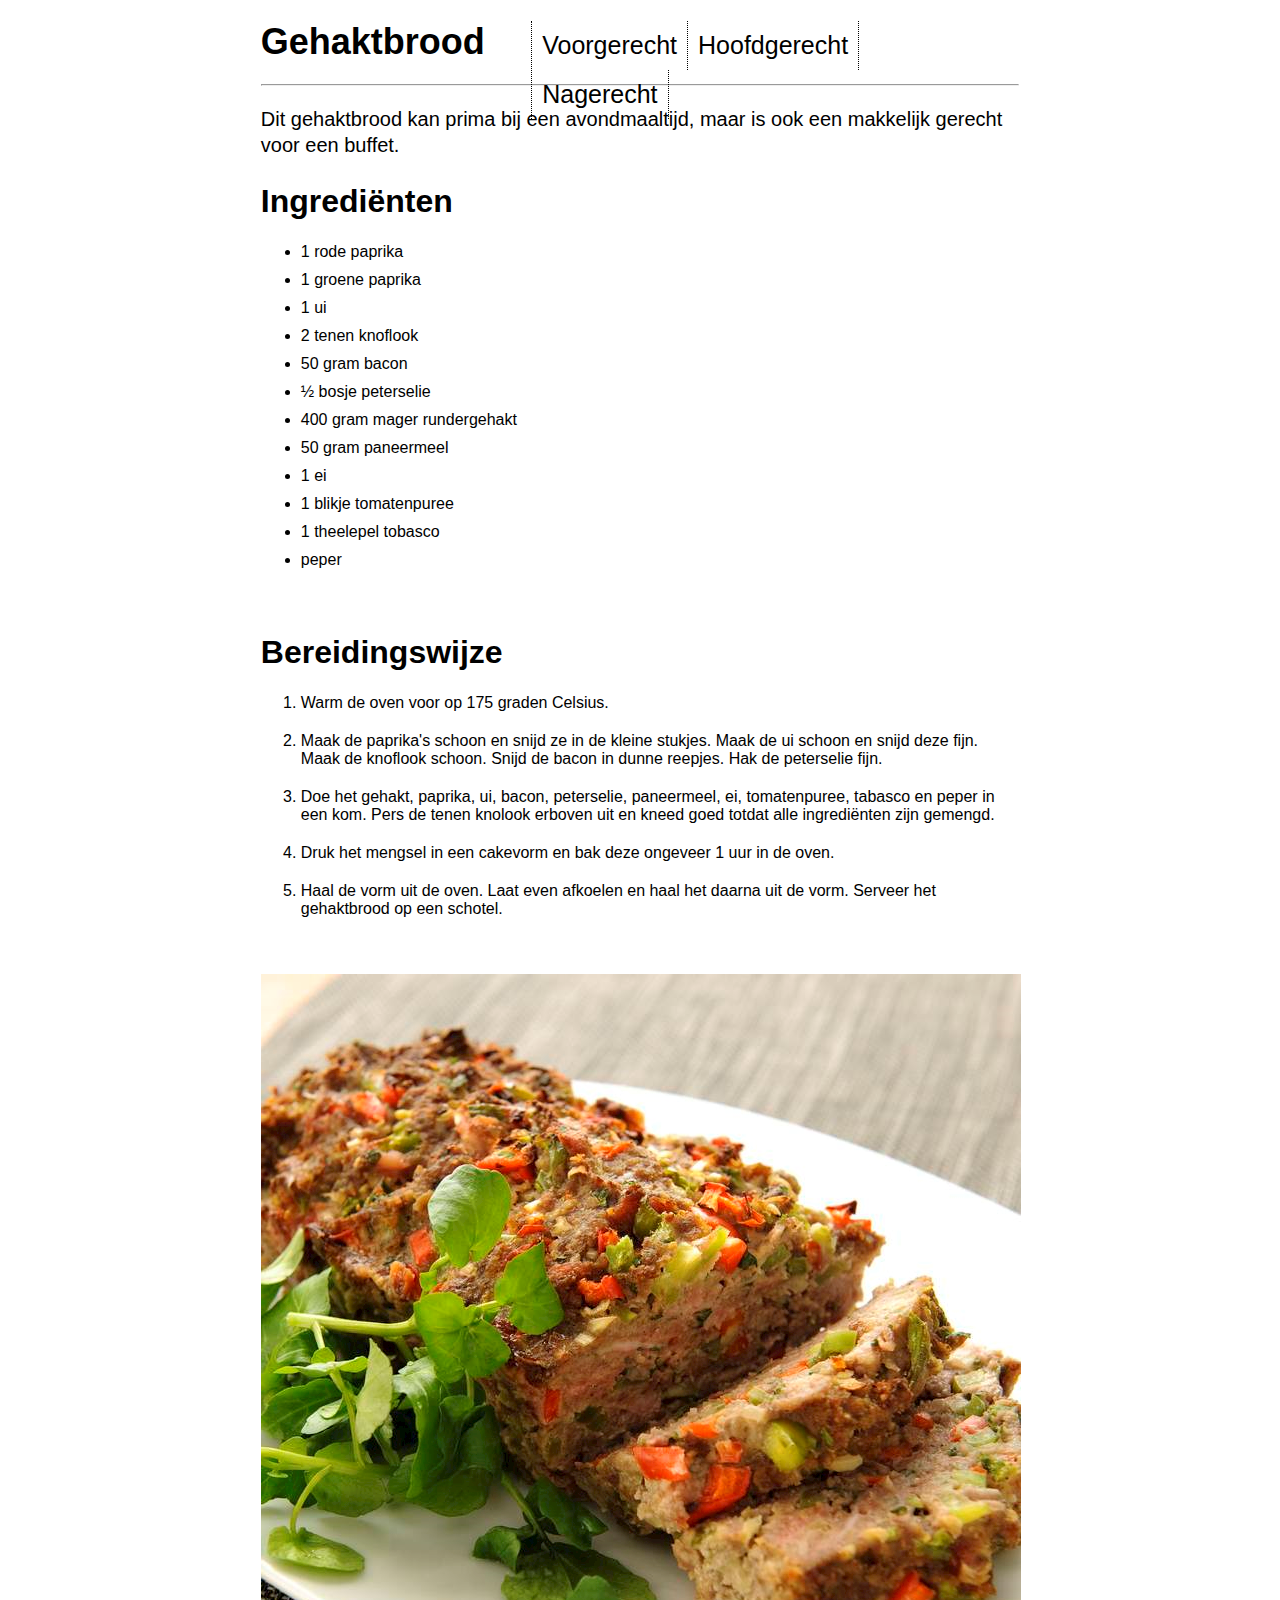
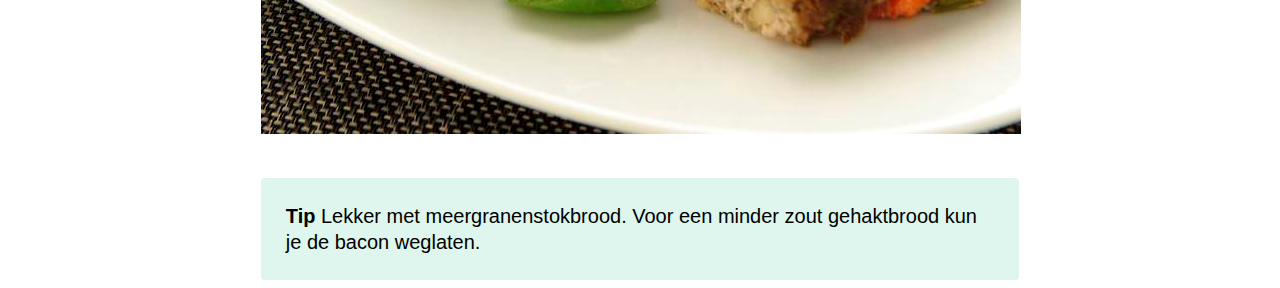
<file: index.html>
<!DOCTYPE html>
<html lang="nl">
<head>
	<meta charset="utf-8">
	<title>Gehaktbal</title>
	<link rel="stylesheet" type="text/css" href="css/style.css">
</head>
<body>
	<ul id="navMenu" class="navButton">
		<li><a href="voorgerecht.html">Voorgerecht</a></li>
		<li><a href="index.html">Hoofdgerecht</a></li>
		<li><a href="nagerecht.html">Nagerecht</a></li>
	</ul>

	<div id="main">
		<h1>Gehaktbrood</h1>

		<hr>

		<p>Dit gehaktbrood kan prima bij een avondmaaltijd, maar is ook een makkelijk gerecht voor een buffet.</p>

		<h2>Ingrediënten</h2>
		<ul id="ingredient" class="ingredientList">
			<li>1 rode paprika</li>
			<li>1 groene paprika</li>
			<li>1 ui</li>
			<li>2 tenen knoflook</li>
			<li>50 gram bacon</li>
			<li>½ bosje peterselie</li>
			<li>400 gram mager rundergehakt</li>
			<li>50 gram paneermeel</li>
			<li>1 ei</li>
			<li>1 blikje tomatenpuree</li>
			<li>1 theelepel tobasco</li>
			<li>peper</li>
		</ul>

		<h2>Bereidingswijze</h2>
		<ol id="bereiding" class="bereidingList">
			<li>Warm de oven voor op 175 graden Celsius.</li>
			<li>Maak de paprika's schoon en snijd ze in de kleine stukjes. Maak de ui schoon en snijd deze fijn. Maak de knoflook schoon. Snijd de bacon in dunne reepjes. Hak de peterselie fijn.</li>
			<li>Doe het gehakt, paprika, ui, bacon, peterselie, paneermeel, ei, tomatenpuree, tabasco en peper in een kom. Pers de tenen knolook erboven uit en kneed goed totdat alle ingrediënten zijn gemengd.</li>
			<li>Druk het mengsel in een cakevorm en bak deze ongeveer 1 uur in de oven.</li>
			<li>Haal de vorm uit de oven. Laat even afkoelen en haal het daarna uit de vorm. Serveer het gehaktbrood op een schotel.</li>
		</ol>

		<img alt="fotoGerecht" src="images/gehaktbrood.jpg">

		<div id="tipPanel">
			<p><span class="tipTitle">Tip</span> Lekker met meergranenstokbrood. Voor een minder zout gehaktbrood kun je de bacon weglaten.</p>
		</div>
	</div>
</body>
</html>
</file>
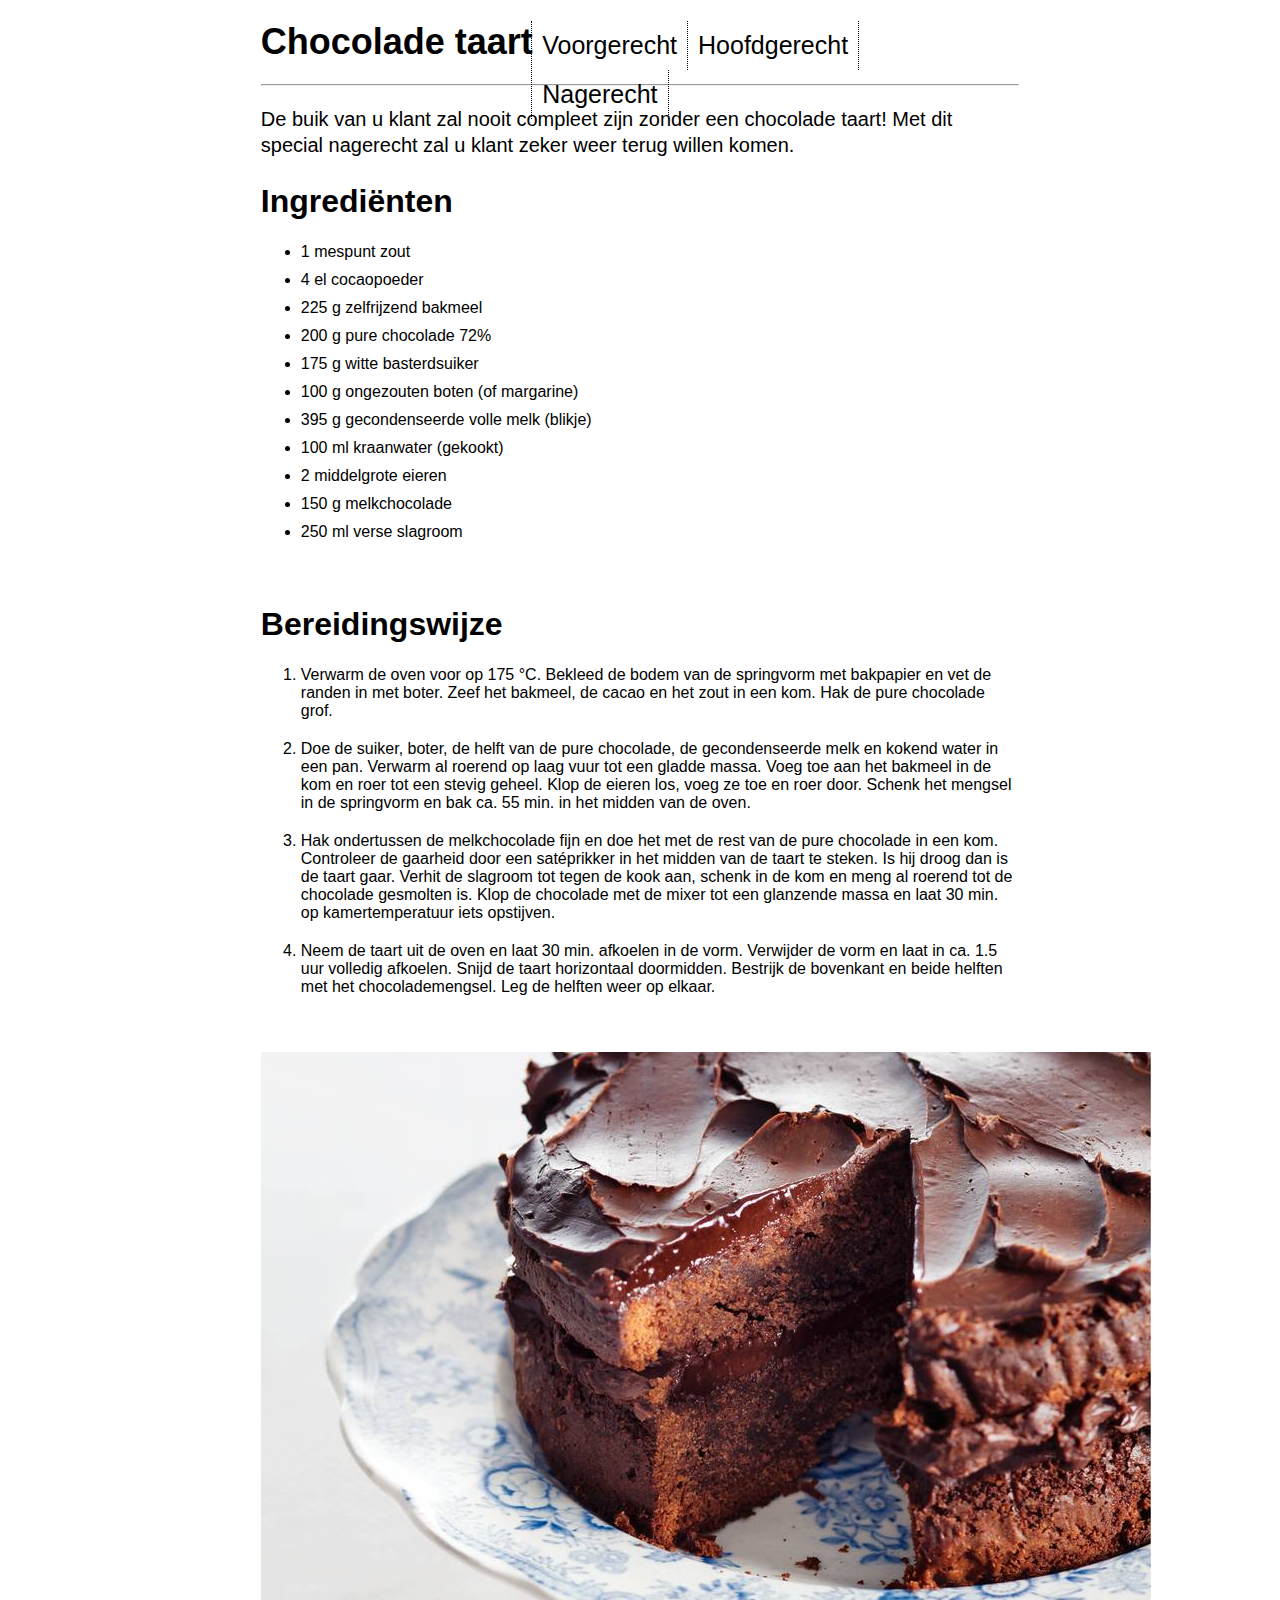
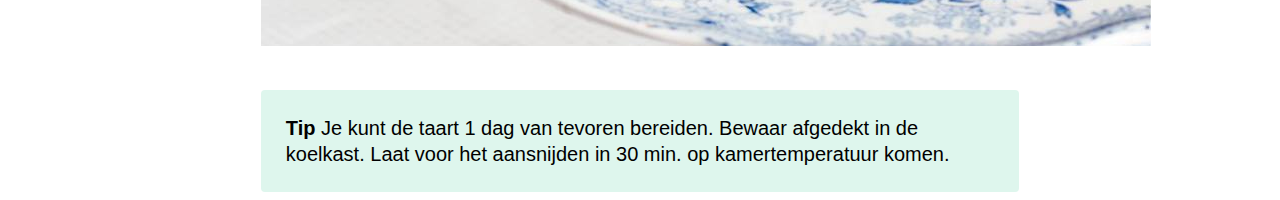
<file: nagerecht.html>
<!DOCTYPE html>
<html lang="nl">
<head>
	<meta charset="utf-8">
	<title>Chocolade taart</title>
	<link rel="stylesheet" type="text/css" href="css/style.css">
</head>
<body>
	<ul id="navMenu" class="navButton">
		<li><a href="voorgerecht.html">Voorgerecht</a></li>
		<li><a href="index.html">Hoofdgerecht</a></li>
		<li><a href="nagerecht.html">Nagerecht</a></li>
	</ul>

	<div id="main">	
		<h1>Chocolade taart</h1>

		<hr>

		<p>De buik van u klant zal nooit compleet zijn zonder een chocolade taart! Met dit special nagerecht zal u klant zeker weer terug willen komen.</p>

		<h2>Ingrediënten</h2>
		<ul id="ingredient" class="ingredientList">
			<li>1 mespunt zout</li>
			<li>4 el cocaopoeder</li>
			<li>225 g zelfrijzend bakmeel</li>
			<li>200 g pure chocolade 72%</li>
			<li>175 g witte basterdsuiker</li>
			<li>100 g ongezouten boten (of margarine)</li>
			<li>395 g gecondenseerde volle melk (blikje)</li>
			<li>100 ml kraanwater (gekookt)</li>
			<li>2 middelgrote eieren</li>
			<li>150 g melkchocolade</li>
			<li>250 ml verse slagroom</li>
		</ul>

		<h2>Bereidingswijze</h2>
		<ol id="bereiding" class="bereidingList">
			<li>Verwarm de oven voor op 175 °C. Bekleed de bodem van de springvorm met bakpapier en vet de randen in met boter. Zeef het bakmeel, de cacao en het zout in een kom. Hak de pure chocolade grof.</li>
			<li>Doe de suiker, boter, de helft van de pure chocolade, de gecondenseerde melk en kokend water in een pan. Verwarm al roerend op laag vuur tot een gladde massa. Voeg toe aan het bakmeel in de kom en roer tot een stevig geheel. Klop de eieren los, voeg ze toe en roer door. Schenk het mengsel in de springvorm en bak ca. 55 min. in het midden van de oven.</li>
			<li>Hak ondertussen de melkchocolade fijn en doe het met de rest van de pure chocolade in een kom. Controleer de gaarheid door een satéprikker in het midden van de taart te steken. Is hij droog dan is de taart gaar. Verhit de slagroom tot tegen de kook aan, schenk in de kom en meng al roerend tot de chocolade gesmolten is. Klop de chocolade met de mixer tot een glanzende massa en laat 30 min. op kamertemperatuur iets opstijven.</li>
			<li>Neem de taart uit de oven en laat 30 min. afkoelen in de vorm. Verwijder de vorm en laat in ca. 1.5 uur volledig afkoelen. Snijd de taart horizontaal doormidden. Bestrijk de bovenkant en beide helften met het chocolademengsel. Leg de helften weer op elkaar.</li>
		</ol>

		<img alt="fotoGerecht" src="images/chocolade_taart.jpg">

		<div id="tipPanel">
			<p><span class="tipTitle">Tip</span> Je kunt de taart 1 dag van tevoren bereiden. Bewaar afgedekt in de koelkast. Laat voor het aansnijden in 30 min. op kamertemperatuur komen.</p>
		</div>
	</div>
</body>
</html>
</file>
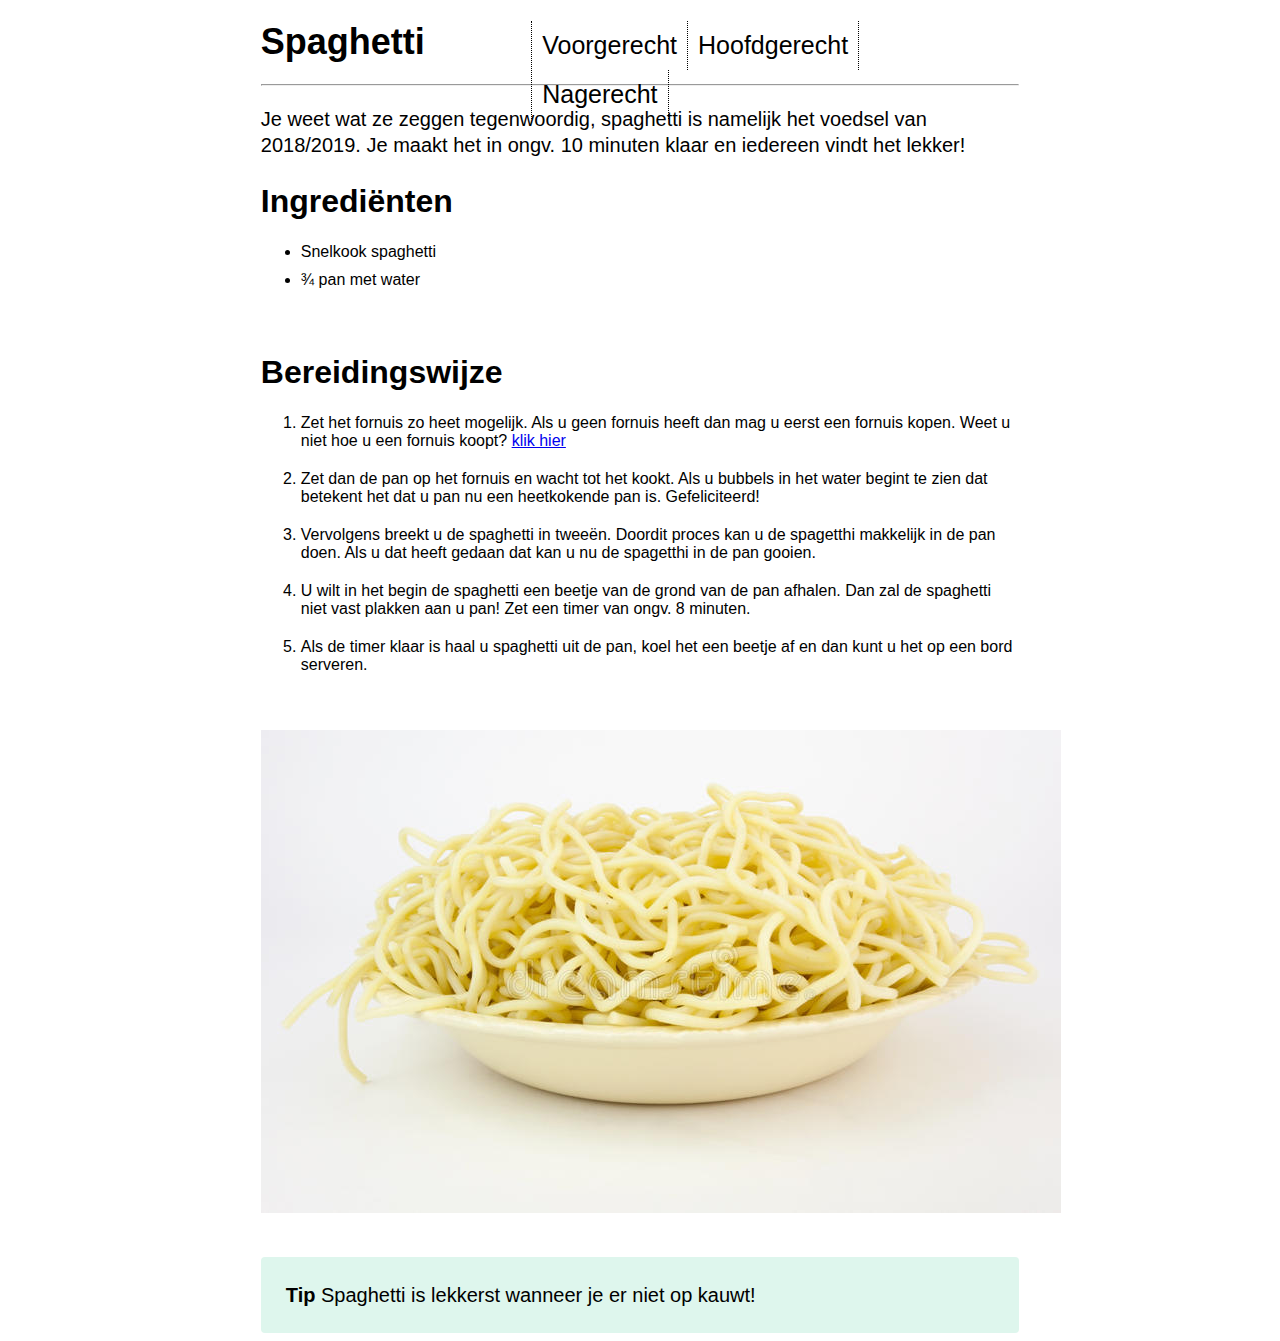
<file: voorgerecht.html>
<!DOCTYPE html>
<html lang="nl">
<head>
	<meta charset="utf-8">
	<title>Spaghetti</title>
	<link rel="stylesheet" type="text/css" href="css/style.css">
</head>
<body>
	<ul id="navMenu" class="navButton">
		<li><a href="voorgerecht.html">Voorgerecht</a></li>
		<li><a href="index.html">Hoofdgerecht</a></li>
		<li><a href="nagerecht.html">Nagerecht</a></li>
	</ul>

	<div id="main">
		<h1>Spaghetti</h1>

		<hr>

		<p>Je weet wat ze zeggen tegenwoordig, spaghetti is namelijk het voedsel van 2018/2019. Je maakt het in ongv. 10 minuten klaar en iedereen vindt het lekker!</p>

		<h2>Ingrediënten</h2>
		<ul id="ingredient" class="ingredientList">
			<li>Snelkook spaghetti</li>
			<li>¾ pan met water</li>
		</ul>

		<h2>Bereidingswijze</h2>
		<ol id="bereiding" class="bereidingList">
			<li>Zet het fornuis zo heet mogelijk. Als u geen fornuis heeft dan mag u eerst een fornuis kopen. Weet u niet hoe u een fornuis koopt? <a href="http://bfy.tw/K3ls">klik hier</a></li>
			<li>Zet dan de pan op het fornuis en wacht tot het kookt. Als u bubbels in het water begint te zien dat betekent het dat u pan nu een heetkokende pan is. Gefeliciteerd!</li>
			<li>Vervolgens breekt u de spaghetti in tweeën. Doordit proces kan u de spagetthi makkelijk in de pan doen. Als u dat heeft gedaan dat kan u nu de spagetthi in de pan gooien.</li>
			<li>U wilt in het begin de spaghetti een beetje van de grond van de pan afhalen. Dan zal de spaghetti niet vast plakken aan u pan! Zet een timer van ongv. 8 minuten.</li>
			<li>Als de timer klaar is haal u spaghetti uit de pan, koel het een beetje af en dan kunt u het op een bord serveren.</li>
		</ol>

		<img alt="fotoGerecht" src="images/spaghetti.jpg">

		<div id="tipPanel">
			<p><span class="tipTitle">Tip</span> Spaghetti is lekkerst wanneer je er niet op kauwt!</p>
		</div>
	</div>
</body>
</html>
</file>
<file: css/style.css>
body {

	font-family: 'roboto', sans-serif;
}

h1 {

	font-size: 36px;
	line-height: 36px;
}

h2 {

	font-size: 32px;
	line-height: 32px;
}

p {

	font-size: 20px;
	line-height: 26px;
}

#navMenu {

	list-style-type: none;

	position: absolute;
	top: 0.5%;
	left: 41.5%;
	padding: 0;

	width: 35%;
	
	border-left: 0.5px dotted black;
}

.navButton li a {

	display: block;
	color: black;
	float: left;

	font-size: 25px;
	padding: 10px;

	text-decoration: none;
	
	border-right: 0.5px dotted black;
}

.navButton li a:hover {

	font-weight: bold;
}

#main {

	margin: 0 auto;
	width: 60%;
}

#ingredient {

	padding-bottom: 40px;
}

.ingredientList li {

	margin-top: 10px;
}

#bereiding {

	padding-bottom: 40px;
}

.bereidingList li {

	margin-top: 20px;
}

#tipPanel {

	background-color: #def6ed;
	font-size: 18px;

	padding: 5px 25px;
	margin-top: 40px;
	border-radius: 4px;

}

.tipTitle {

	font-weight: bold;
}
</file>
